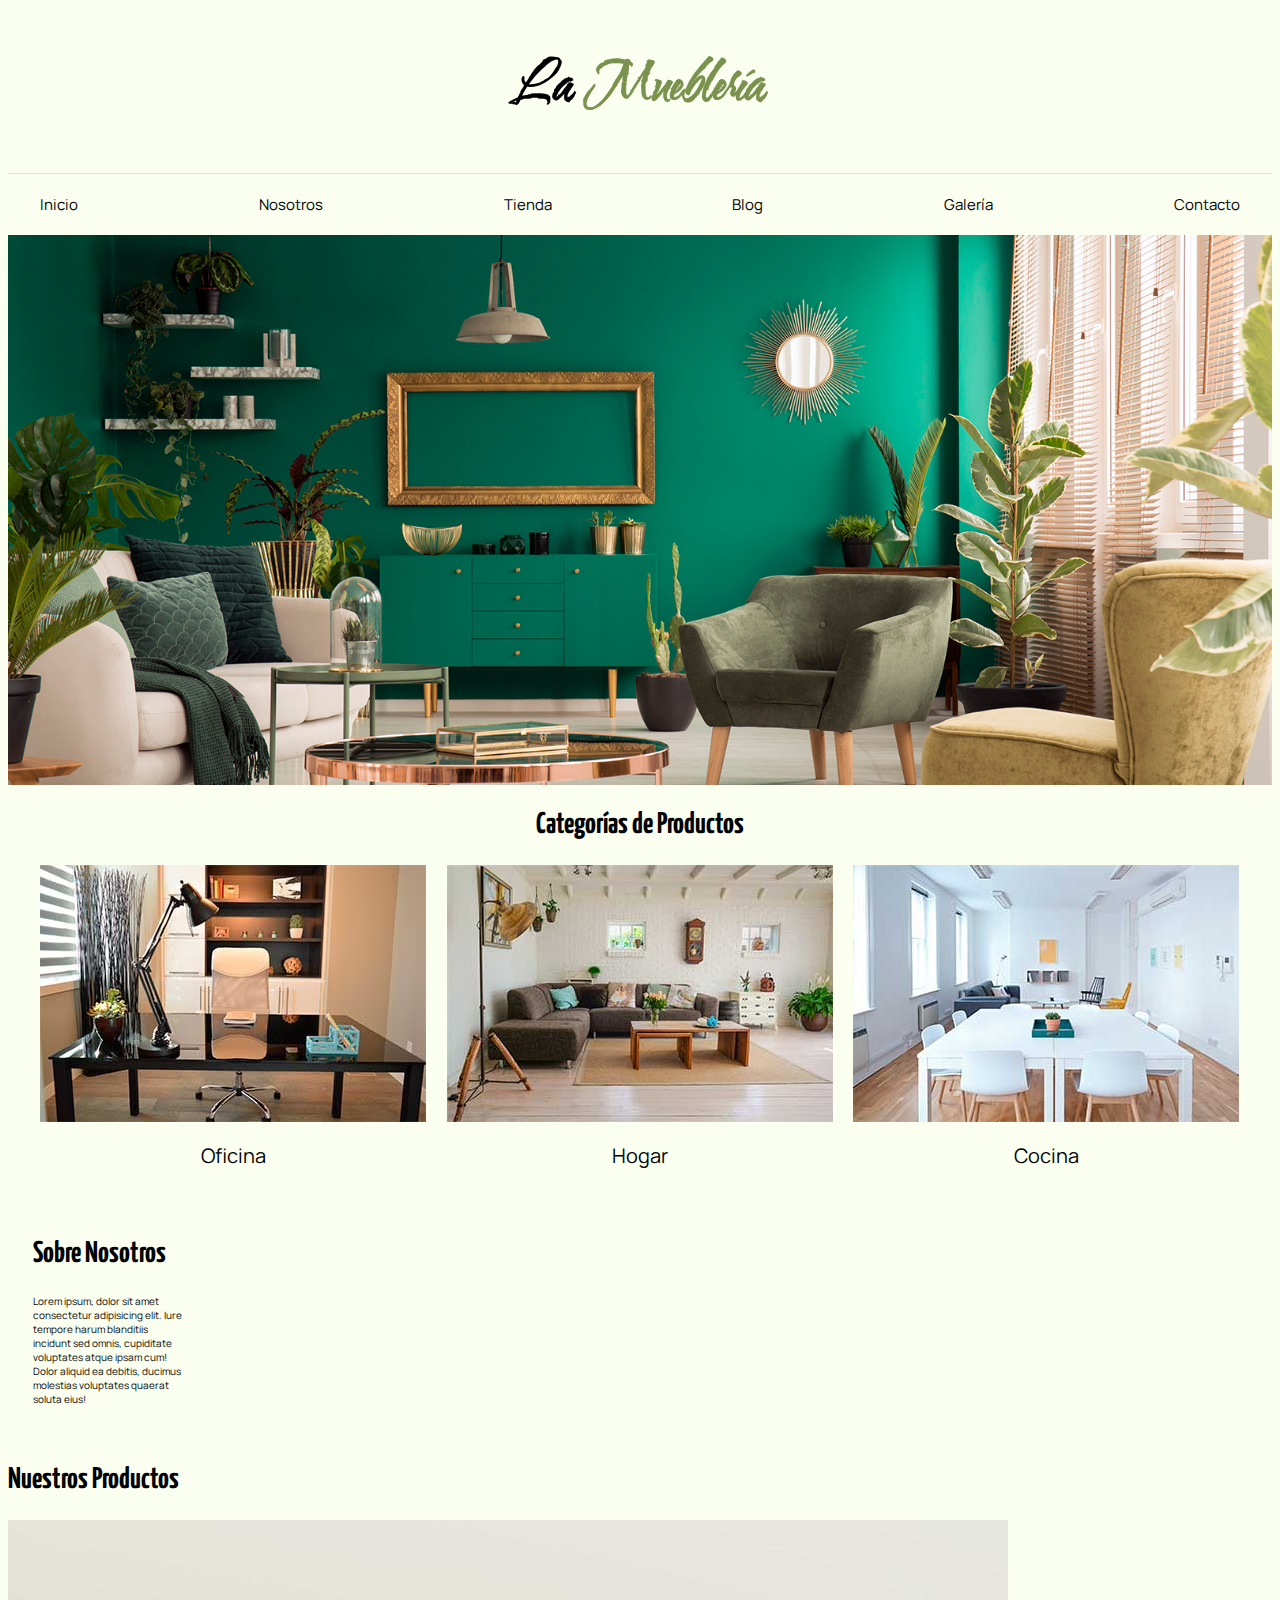
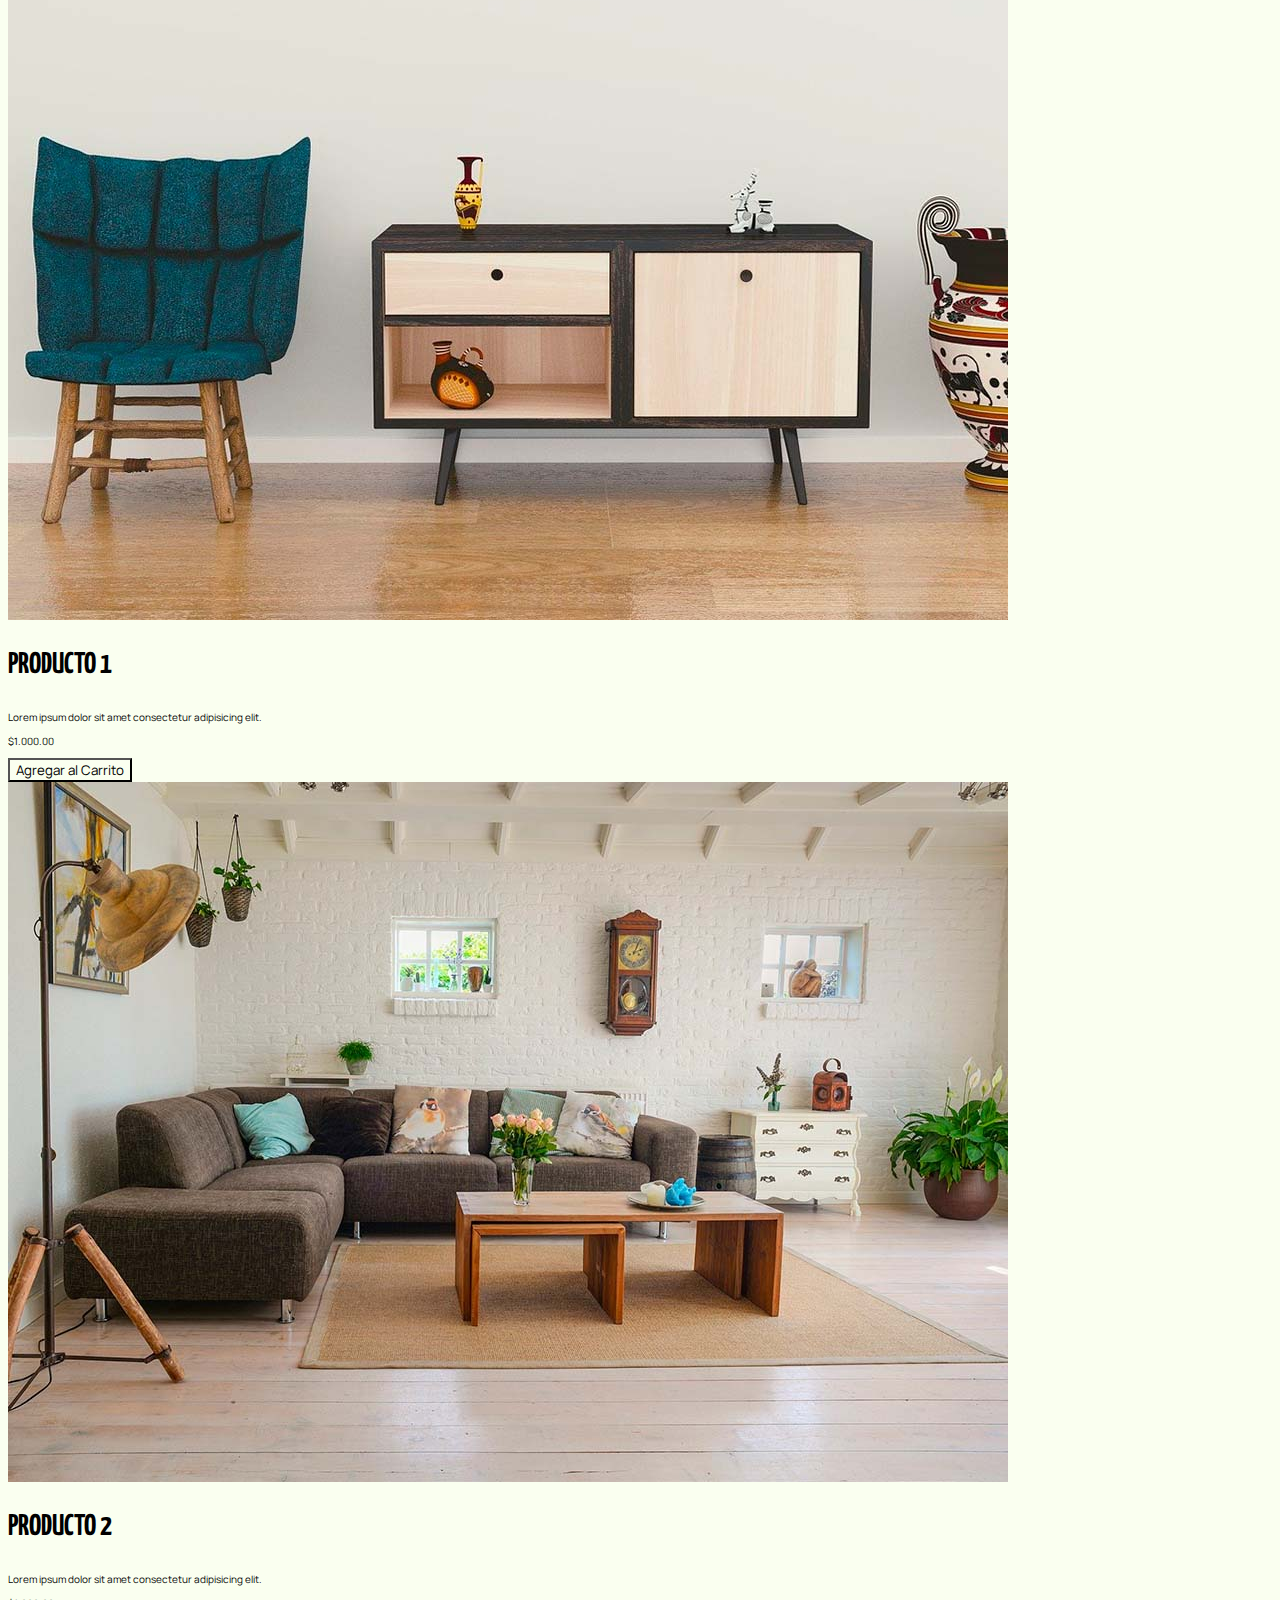
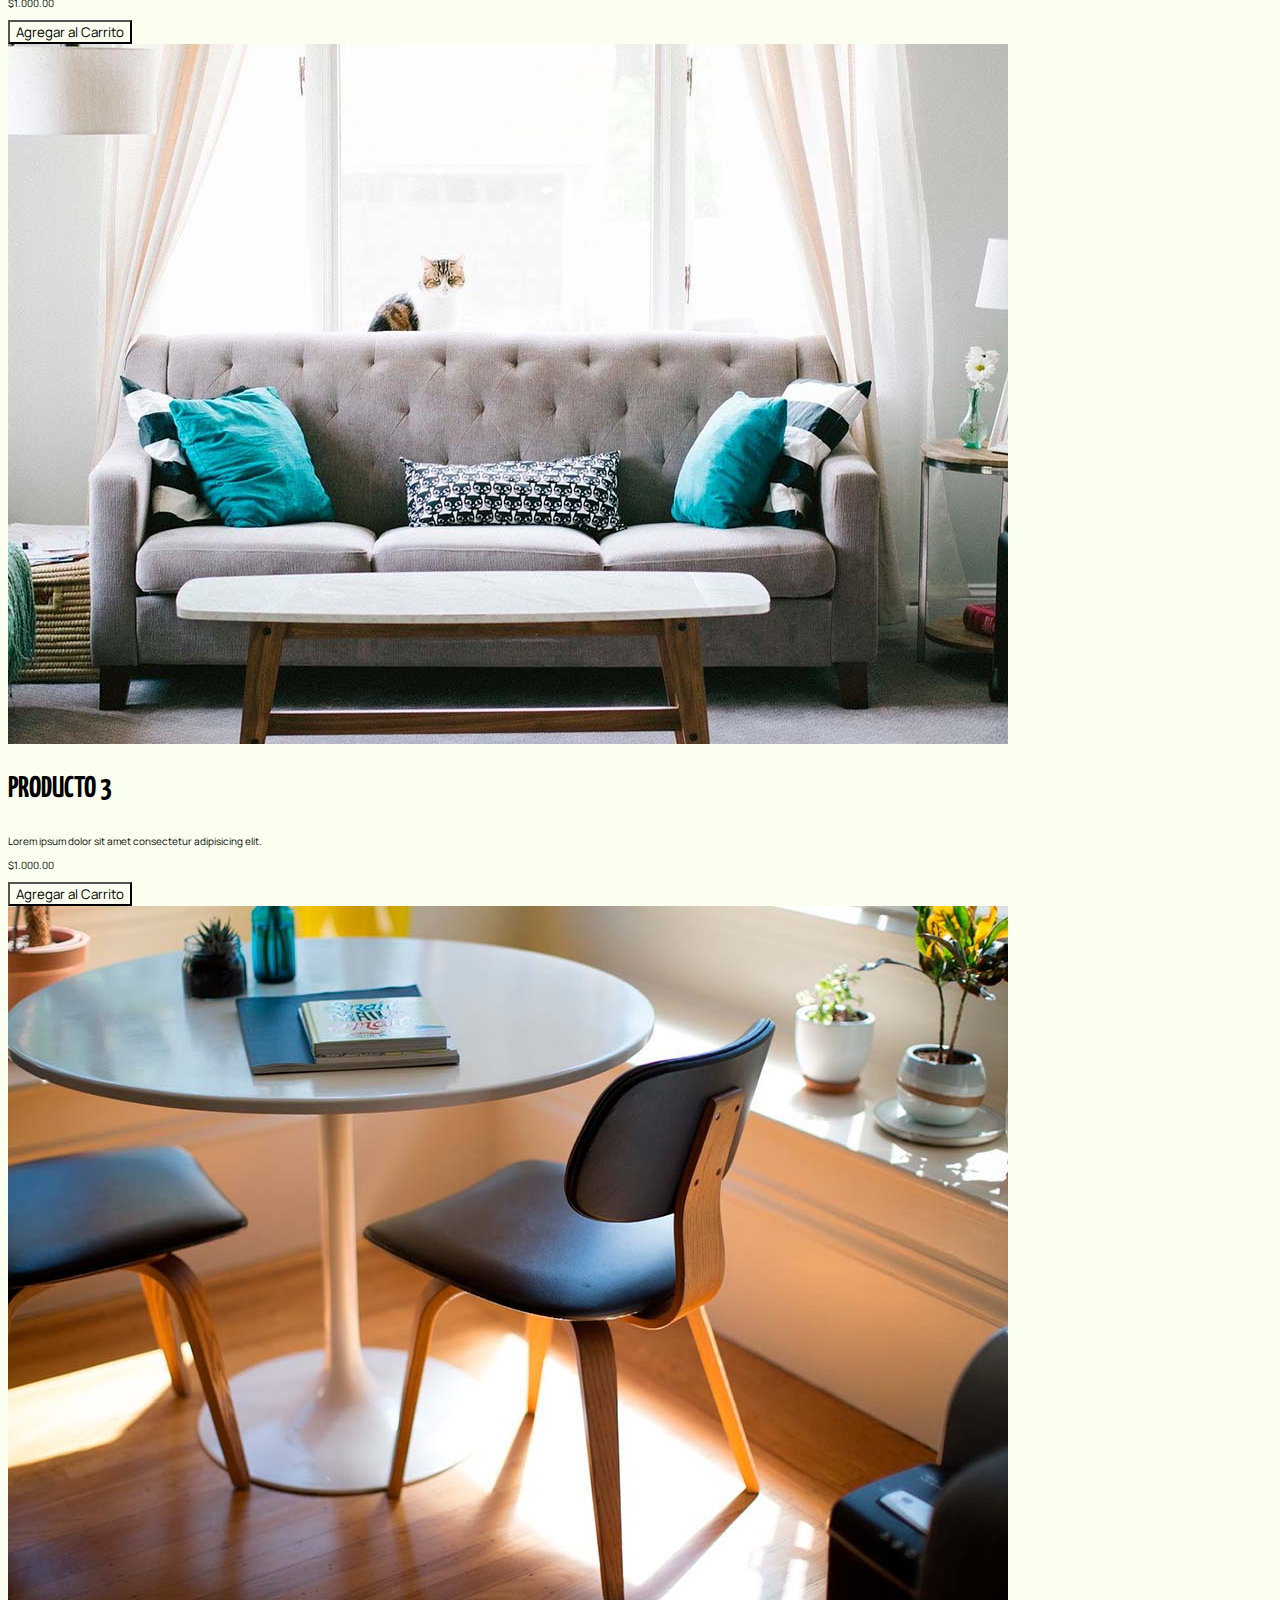
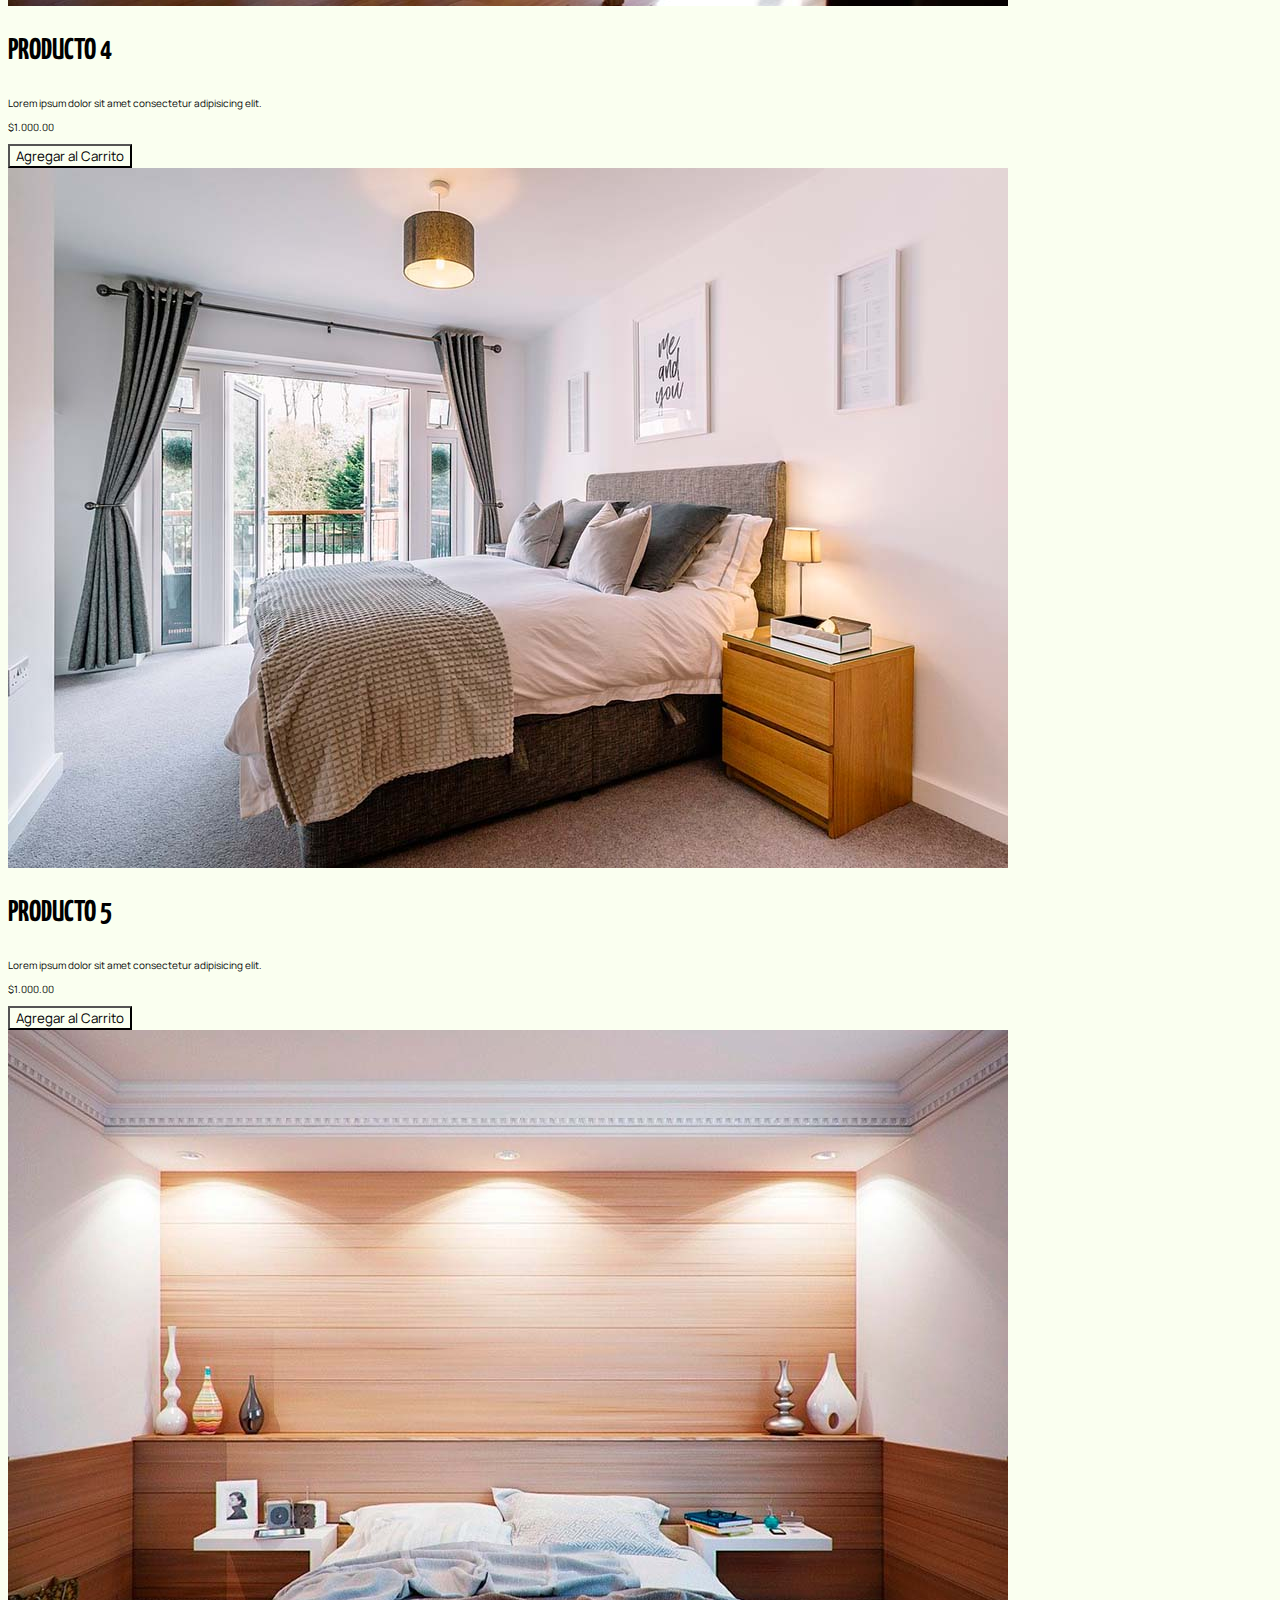
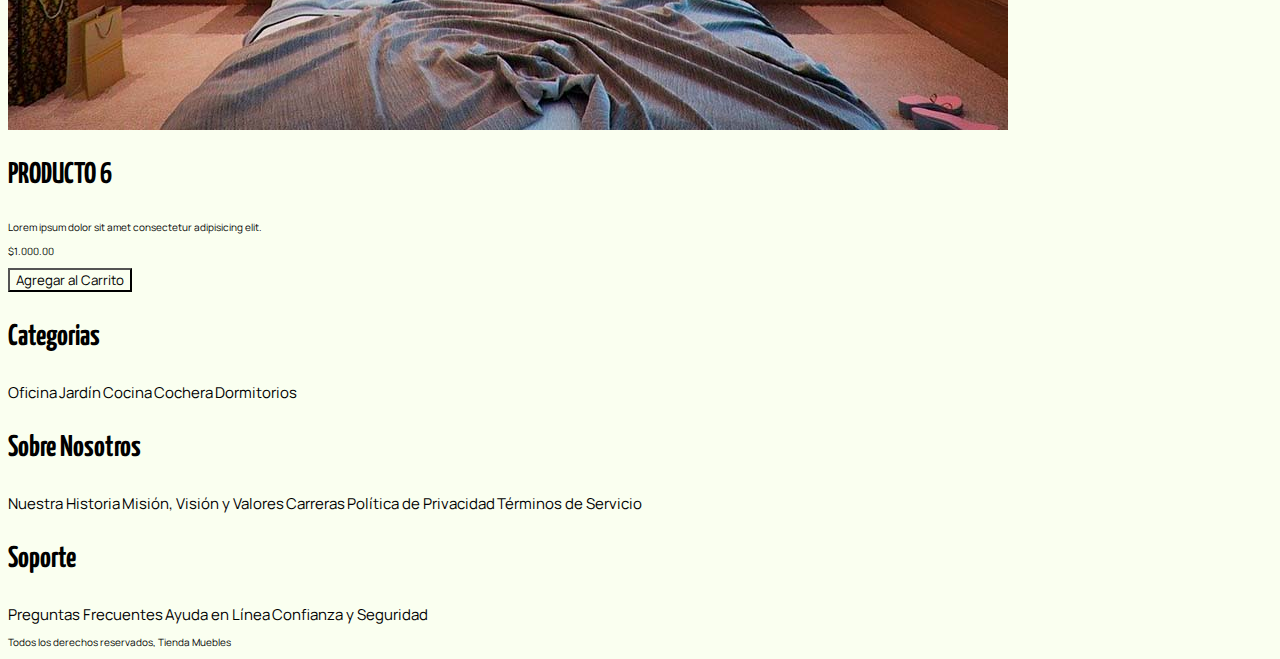
<file: index.html>
<!DOCTYPE html>
<html lang="en">
<head>
    <meta charset="UTF-8">
    <meta http-equiv="X-UA-Compatible" content="IE=edge">
    <meta name="viewport" content="width=device-width, initial-scale=1.0">
    <link rel="stylesheet" href="css/styles.css">
    <title>E-Commerce - Home</title>
</head>
<body>
 
    <header>
        <h1 class="site-name">La <span>Mueblería</span></h1>        
    </header>

  <div class="container-nav-ppal">
        <nav class="nav-principal container">
            <a href="index.html">Inicio</a>
            <a href="nosotros.html">Nosotros</a>
            <a href="tienda.html">Tienda</a>
            <a href="blog.html">Blog</a>
            <a href="galeria.html">Galería</a>
            <a href="contacto.html">Contacto</a>
        </nav>
    </div>

    <div class="hero"></div>

    <section class="container categories-title">
        
        <h2>Categorías de Productos</h2> 

        <div class="categories-list">
            <div class="categories">
                <img src="Img/categoria1.jpg" alt="categoria1">
                <a href="">Oficina</a>
            </div>
            <div class="categories">
                <img src="Img/categoria2.jpg" alt="categoria2">
                <a href="">Hogar</a>
            </div>
            <div class="categories">
                <img src="Img/categoria3.jpg" alt="categoria3">
                <a href="">Cocina</a>
            </div>
        </div>

    </section>

    <section class="about-us">
        <div>
            <h2>Sobre Nosotros</h2>
            <p>Lorem ipsum, dolor sit amet consectetur
                 adipisicing elit. Iure tempore harum blanditiis incidunt sed omnis, cupiditate voluptates atque ipsam cum!
                 Dolor aliquid ea debitis, ducimus molestias voluptates quaerat soluta eius!</p>
        </div>
    </section>
        
    <main>
        <h2>Nuestros Productos</h2>
           <div>
               <div>
                   <img src="Img/producto1.jpg" alt="Imagen Producto">
                   <div>
                       <h3>PRODUCTO 1</h3>
                       <p>Lorem ipsum dolor sit amet consectetur adipisicing elit. </p>
                       <p>$1.000.00</p>
                       <button type="button">Agregar al Carrito</button>
                   </div> <!--Info Productos -->  
               </div> <!-- Productos -->  
           </div>    <!-- Fin Listado de Productos -->  

           <div>
            <div>
                <img src="Img/producto2.jpg" alt="Imagen Producto">
                <div>
                    <h3>PRODUCTO 2</h3>
                    <p>Lorem ipsum dolor sit amet consectetur adipisicing elit. </p>
                    <p>$1.000.00</p>
                    <button type="button">Agregar al Carrito</button>
                </div> <!--Info Productos -->  
            </div> <!-- Productos -->  
        </div>    <!-- Fin Listado de Productos -->  

        <div>
            <div>
                <img src="Img/producto3.jpg" alt="Imagen Producto">
                <div>
                    <h3>PRODUCTO 3</h3>
                    <p>Lorem ipsum dolor sit amet consectetur adipisicing elit. </p>
                    <p>$1.000.00</p>
                    <button type="button">Agregar al Carrito</button>
                </div> <!--Info Productos -->  
            </div> <!-- Productos -->  
        </div>    <!-- Fin Listado de Productos -->  

        <div>
            <div>
                <img src="Img/producto4.jpg" alt="Imagen Producto">
                <div>
                    <h3>PRODUCTO 4</h3>
                    <p>Lorem ipsum dolor sit amet consectetur adipisicing elit. </p>
                    <p>$1.000.00</p>
                    <button type="button">Agregar al Carrito</button>
                </div> <!--Info Productos -->  
            </div> <!-- Productos -->  
        </div>    <!-- Fin Listado de Productos -->  

        <div>
            <div>
                <img src="Img/producto5.jpg" alt="Imagen Producto">
                <div>
                    <h3>PRODUCTO 5</h3>
                    <p>Lorem ipsum dolor sit amet consectetur adipisicing elit. </p>
                    <p>$1.000.00</p>
                    <button type="button">Agregar al Carrito</button>
                </div> <!--Info Productos -->  
            </div> <!-- Productos -->  
        </div>    <!-- Fin Listado de Productos -->  

        <div>
            <div>
                <img src="Img/producto6.jpg" alt="Imagen Producto">
                <div>
                    <h3>PRODUCTO 6</h3>
                    <p>Lorem ipsum dolor sit amet consectetur adipisicing elit. </p>
                    <p>$1.000.00</p>
                    <button type="button">Agregar al Carrito</button>
                </div> <!--Info Productos -->  
            </div> <!-- Productos -->  
        </div>    <!-- Fin Listado de Productos -->  
       
    </main>
    
   
    <footer>
        <div>
            <h3>Categorias</h3>
            <nav>
                <a href="">Oficina</a>
                <a href="">Jardín</a>
                <a href="">Cocina</a>
                <a href="">Cochera</a>
                <a href="">Dormitorios</a>
            </nav>
        </div>

        <div>
            <h3>Sobre Nosotros</h3>
            <nav>
                <a href="">Nuestra Historia</a>
                <a href="">Misión, Visión y Valores</a>
                <a href="">Carreras</a>
                <a href="">Política de Privacidad</a>
                <a href="">Términos de Servicio</a>
            </nav>
        </div>

        <div>
            <h3>Soporte</h3>
            <nav>
                <a href="">Preguntas Frecuentes</a>
                <a href="">Ayuda en Línea</a>
                <a href="">Confianza y Seguridad</a>
            </nav>
        </div>

        <p>Todos los derechos reservados, Tienda Muebles</p>
    </footer>  
</!->
</html>
</file>
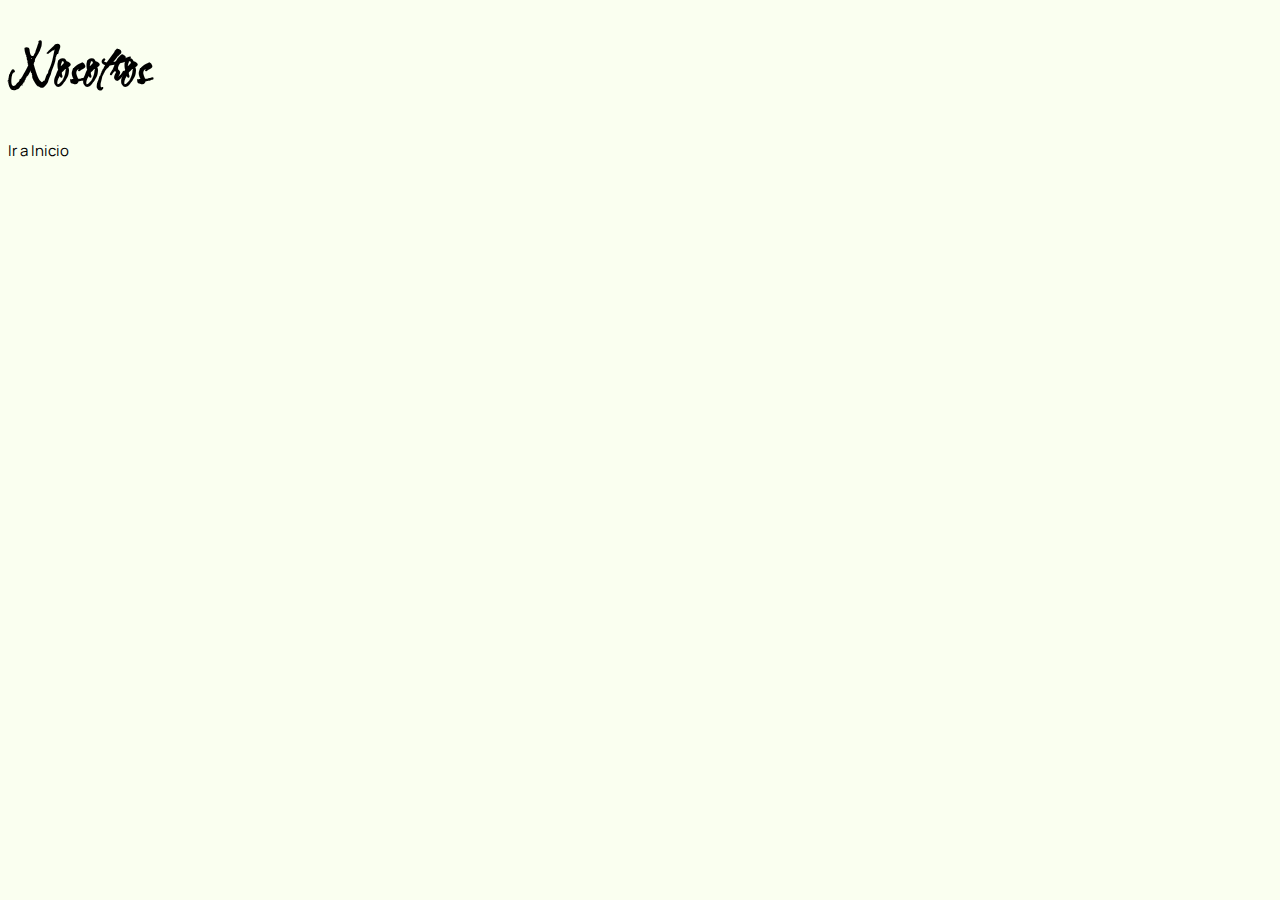
<file: nosotros.html>
<!DOCTYPE html>
<html lang="en">
<head>
    <meta charset="UTF-8">
    <meta http-equiv="X-UA-Compatible" content="IE=edge">
    <meta name="viewport" content="width=device-width, initial-scale=1.0">
    <link rel="stylesheet" href="css/styles.css">
    <title>Nostros</title>
</head>
<body>
    <h1>Nosotros</h1>
    <a href="index.html"> Ir a Inicio</a>
</body>
</html>
</file>
<file: css/styles.css>
/*Fonts*/
@import url('https://fonts.googleapis.com/css2?family=Yanone+Kaffeesatz&family=Manrope:wght@400;600;700&family=Water+Brush&display=swap');

/*Globals*/

html{
    box-sizing: border-box;
    font-size: 62.5%; /*1REM=10px*/
}
* {
    box-sizing: inherit;
    background-color: #FAFFF0;
    font-family: 'Manrope', sans-serif;
}

a{
    text-decoration: none;
    color:#000;
    font-size: 1.5rem;

}

img{
    display: block;
    max-width: 100%;
 }

 h1, h1 span{
    font-family: 'Water Brush', cursive;
    font-size: 5rem;

 }

 h2,h3 {
    font-family: 'Yanone Kaffeesatz', sans-serif;
    font-size: 3rem;
   
 }

 .container{
    max-width: 1200px;
    margin: 0 auto;
}


/*Header y Navegacion*/

.site-name{
    margin: 50px 0 50px 0;
    text-align: center;
}

.site-name span{
    color: #7B924F;
}
.container-nav-ppal{
    border-top: 1px solid #e1e1e1;
}



.nav-principal{
    padding: 20px 0;
    display: flex;
    justify-content: space-between;
}

.hero{
    background-image: url(../Img/principal.jpg);
    background-repeat: no-repeat;
    background-size: cover;
    height: 550px;
}

/*Box Model*/

.about-us{
    width: 200px;
    padding: 25px;
}

/*Categories*/
.categories-title h2{
    text-align: center;
}
.categories-list{
  display: grid;
  grid-template-columns: repeat(3, 1fr);
  gap: 2rem;
}

.categories a{
    display: flex;
    justify-content: center;
    padding: 20px;
    font-size: 20px;
}

.categories a:hover{
    color:#e1e1e1;
    background-color: #7B924F;
    border-bottom-right-radius: 10px;
}
</file>
